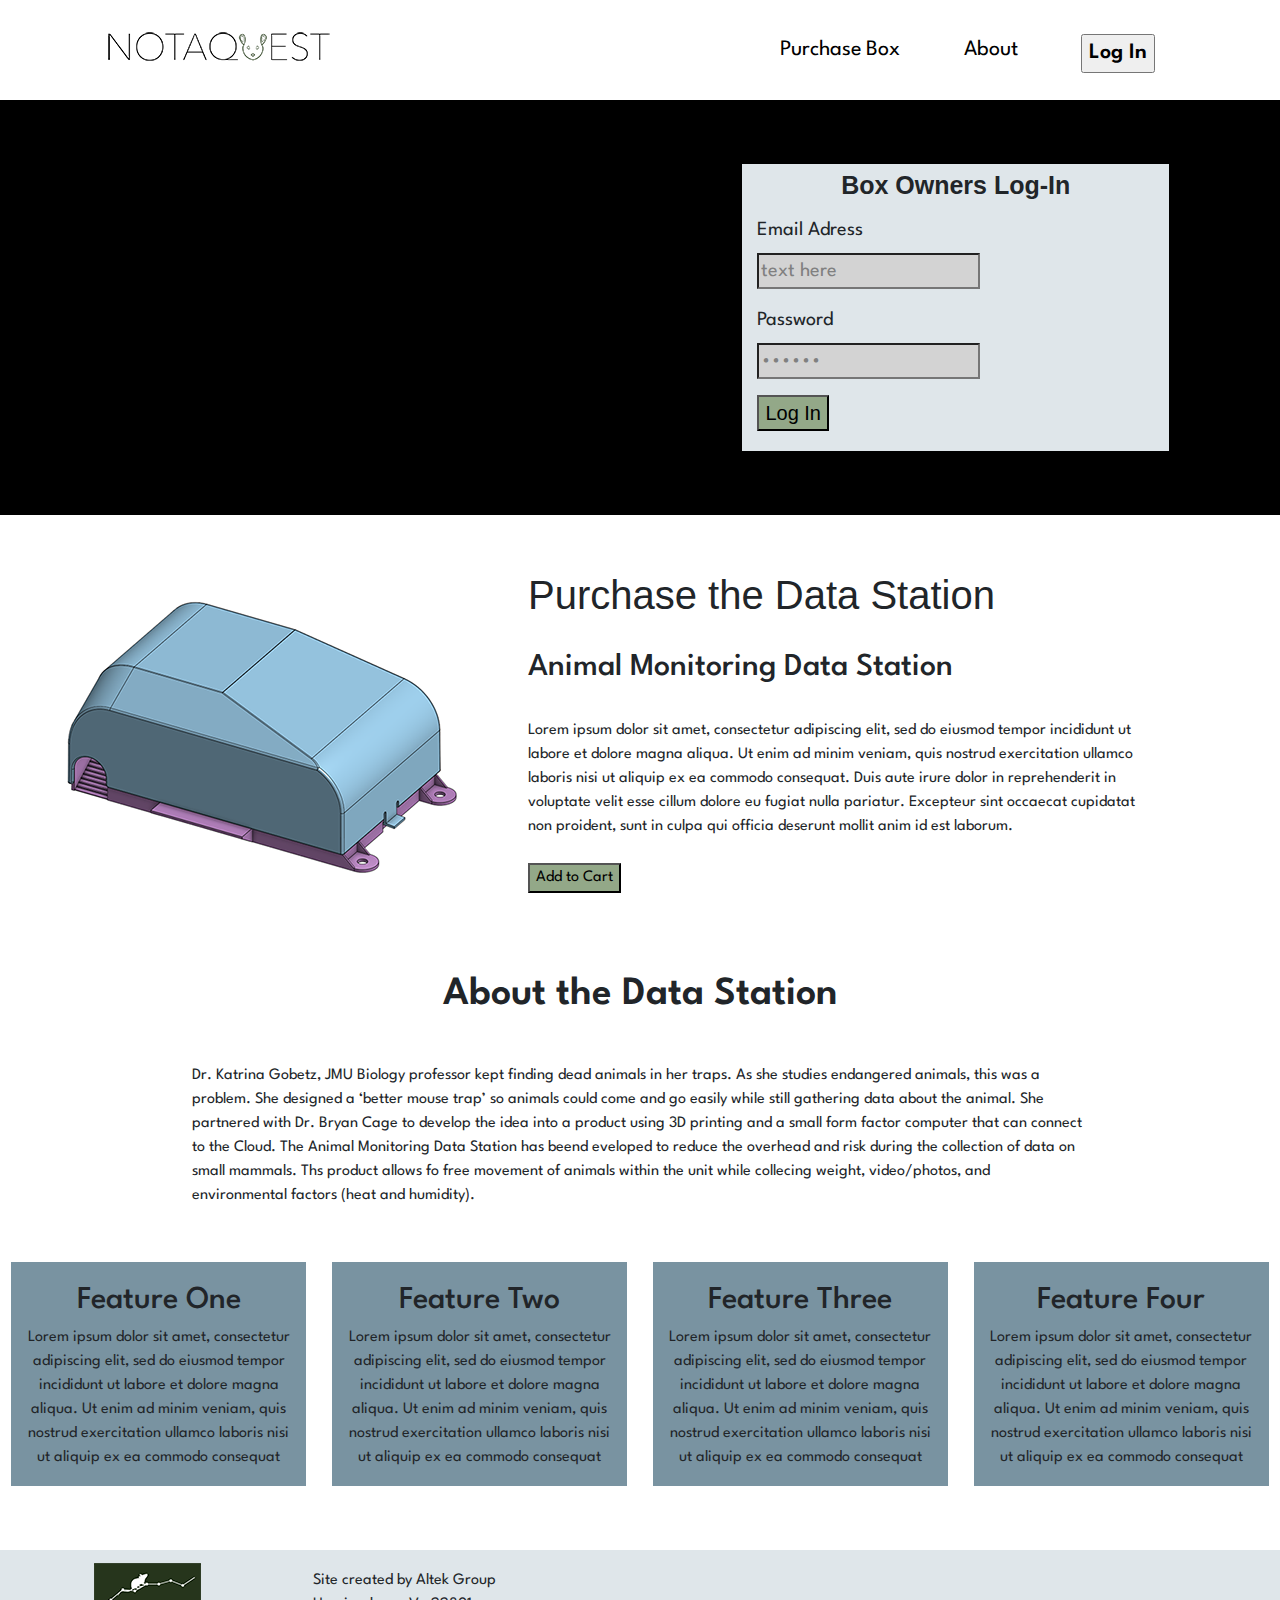
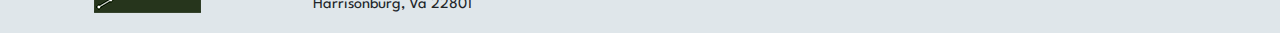
<file: index.html>
<!doctype html>
<html>
<head>
<meta charset="UTF-8">
<meta name="viewport" content="width=device-width, initial-scale=1.0">
<title>Index</title>

<!-- Bootstrap v4 -->
<link href="css/bootstrap.css" rel="stylesheet" type="text/css" media="screen">
<link href="css/custom.css" rel="stylesheet" type="text/css" media="screen">


<!-- font family -->
 <link href="https://fonts.googleapis.com/css?family=Noto+Serif:400,700|Spartan:300,400,600&display=swap" rel="stylesheet">   
    
</head>
<body>
<div class="containter">
<div class="row" style="background-color:white"> <!-- nav and logo div -->
<div class="col-md-6"> <!-- logo div -->
<a href="index.html">
<img src="images/logo.png" class="img-fluid" style="padding-left: 15%; padding-top: 4%; padding-bottom: 4%">
    </a>
</div>
<nav class="col-md-6" style="font-family: 'Spartan'; font-size: 22px"> <!-- nav begins -->
<ul class="nav justify-content-center">
  <li class="nav-item" style="margin-right: 5%">
    <a class="nav-link active" href="#purchase">Purchase Box</a>
  </li>
  <li class="nav-item" style="margin-right: 5%">
    <a class="nav-link" href="#about">About</a>
  </li>
<li class="nav-item">
    <a class="nav-link" href="#logIn">
    <button style="font-family: 'Spartan'; font-weight: 600">   Log In </button> 
    </a>
</li>
</ul>
</nav>    
    </div><!-- end first row div for nav and logo -->
<div class="row">
<div class="col-md-12" style="background-color:black">
    <!-- map div-->
    <div id="map-container-google-3" class="z-depth-1-half map-container-3">
  <iframe src="https://maps.google.com/maps?q=warsaw&t=k&z=13&ie=UTF8&iwloc=&output=embed" frameborder="0"
    style="border:0; width: 100%; position: fixed; height: 400px;" allowfullscreen></iframe>
</div>
<!-- LOG IN DIV -->
<div class="col-md-4 logIn" style="background-color: #DFE6EA; margin-left:58%; margin-bottom: 5%; margin-top: 5%; text-align: canter"> 
<h1 style="text-align: center; font-weight: 600; font-size: 25px; padding-top: 2%"> 
Box Owners Log-In
</h1>
 <form style="font-size: 20px">
      <fieldset>
        <legend style="text-align: center"> </legend>
        <p>
          <label style="text-align:center;font-size: 20px">Email Adress</label>
            <br>
          <input class="email"
                 type = "text"
                 value = "text here" />
        </p>
        <p>
          <label style="text-align: center">Password</label>
            <br>
          <input class="password"
                 type = "password"
                  value = "secret" />
        </p>
      </fieldset>
    <button class="logInButton" style="margin-bottom: 5%; align-items: center;background-color: #93A888">
<a href="confirm.html">
Log In
</a>
</button>
    </form> 

</div>

</div>


<div class="col-md-12 purchase" id="purchase" style="background-color: white">
<!-- image in purchase div -->
<img src="images/purchase.png" class="img-fluid" style="float: left; padding: 5%">
<h1 style="padding-top:4.5%; padding-left: 40%"> Purchase the Data Station</h1>
<h2 style="padding-top: 2%; text-align: left;"> Animal Monitoring Data Station</h2>

<p style="padding-left: 10%; padding-right: 10%; padding-top: 2%; padding-bottom: 3%; text-align: left">Lorem ipsum dolor sit amet, consectetur adipiscing elit, sed do eiusmod tempor incididunt ut labore et dolore magna aliqua. Ut enim ad minim veniam, quis nostrud exercitation ullamco laboris nisi ut aliquip ex ea commodo consequat. Duis aute irure dolor in reprehenderit in voluptate velit esse cillum dolore eu fugiat nulla pariatur. Excepteur sint occaecat cupidatat non proident, sunt in culpa qui officia deserunt mollit anim id est laborum.
<br>
<br>
<button class="add-to-cart" style="background-color: #93A888"> Add to Cart</button>
</p>
</div> <!-- end purchase div -->
<div class="col-md-12" id="about" style="background-color: white"> 
<h1 style="text-align: center; padding-top: 2%; font-family: 'spartan'; font-weight: 600"> About the Data Station </h1>     
<!-- about paragraph -->
<p style="padding-left: 15%; padding-right: 15%; padding-top: 3%; padding-bottom: 3%; text-align: left"> 
Dr. Katrina Gobetz, JMU Biology professor kept finding dead
animals in her traps. As she studies endangered animals, this was
a problem. She designed a ‘better mouse trap’ so animals could
come and go easily while still gathering data about the animal. She
partnered with Dr. Bryan Cage to develop the idea into a product
using 3D printing and a small form factor computer that can connect
to the Cloud. The Animal Monitoring Data Station has beend eveloped to reduce the overhead and risk during the collection of data on small mammals. Ths product allows fo free movement of animals within the unit while collecing weight, video/photos, and environmental factors (heat and humidity).
</p>

<div class="row" style="margin-bottom: 5%;">
<div class="col" style="background-color: white; margin-left: 2%; background-color: #7993A1">
<!-- four column divs -->
<h2> Feature One</h2>
<p style="text-align: center">
Lorem ipsum dolor sit amet, consectetur adipiscing elit, sed do eiusmod tempor incididunt ut labore et dolore magna aliqua. Ut enim ad minim veniam, quis nostrud exercitation ullamco laboris nisi ut aliquip ex ea commodo consequat
</p>
</div>
<div class="col" style="background-color: white; margin-left: 2%;background-color: #7993A1">
<h2>Feature Two</h2>
<p style="text-align: center">
Lorem ipsum dolor sit amet, consectetur adipiscing elit, sed do eiusmod tempor incididunt ut labore et dolore magna aliqua. Ut enim ad minim veniam, quis nostrud exercitation ullamco laboris nisi ut aliquip ex ea commodo consequat
</p>
</div>
<div class="col" style="background-color: white; margin-left: 2%;background-color: #7993A1">
<h2>Feature Three</h2>
<p style="text-align: center">
Lorem ipsum dolor sit amet, consectetur adipiscing elit, sed do eiusmod tempor incididunt ut labore et dolore magna aliqua. Ut enim ad minim veniam, quis nostrud exercitation ullamco laboris nisi ut aliquip ex ea commodo consequat
</p>
</div>
<div class="col" style="background-color: white; margin-left: 2%; margin-right: 2%;background-color: #7993A1">
<h2>Feature Four</h2>
<p style="text-align: center">
Lorem ipsum dolor sit amet, consectetur adipiscing elit, sed do eiusmod tempor incididunt ut labore et dolore magna aliqua. Ut enim ad minim veniam, quis nostrud exercitation ullamco laboris nisi ut aliquip ex ea commodo consequat
</p>
</div>
</div>
</div>
    
<div class="col-md-12"><!-- footer div -->
<div class="row footer" style="background-color: #DFE6EA"> 
<div class="col-md-6"> <!-- logo div -->
<a href="index.html">
<img src="images/logo-footer.png" class="img-fluid" style="padding-left: 15%; padding-right: 4%; padding-top: 2%; padding-bottom: 2%; float: left;">
</a>
<p style="padding-left: 50%; padding-top:3%">
    Site created by Altek Group
    <br>  
    Harrisonburg, Va 22801
</p>

</div>

    </div>    
</div> <!-- end footer div -->

    
    
</div><!-- end second row div -->

    

    


    
    
    
    
    
    
    
    
</div>  <!-- end container div -->


<!-- INSERT HTML PAGE CONTENT HERE -->


<!-- jQuery and Bootstrap links - do not delete! -->
<script src="https://code.jquery.com/jquery-3.2.1.slim.min.js" integrity="sha384-KJ3o2DKtIkvYIK3UENzmM7KCkRr/rE9/Qpg6aAZGJwFDMVNA/GpGFF93hXpG5KkN" crossorigin="anonymous"></script>
<script src="https://cdnjs.cloudflare.com/ajax/libs/popper.js/1.11.0/umd/popper.min.js" integrity="sha384-b/U6ypiBEHpOf/4+1nzFpr53nxSS+GLCkfwBdFNTxtclqqenISfwAzpKaMNFNmj4" crossorigin="anonymous"></script>
<script src="https://maxcdn.bootstrapcdn.com/bootstrap/4.0.0-beta/js/bootstrap.min.js" integrity="sha384-h0AbiXch4ZDo7tp9hKZ4TsHbi047NrKGLO3SEJAg45jXxnGIfYzk4Si90RDIqNm1" crossorigin="anonymous"></script>
<!-- end of do not delete -->
</body>
</html>
</file>
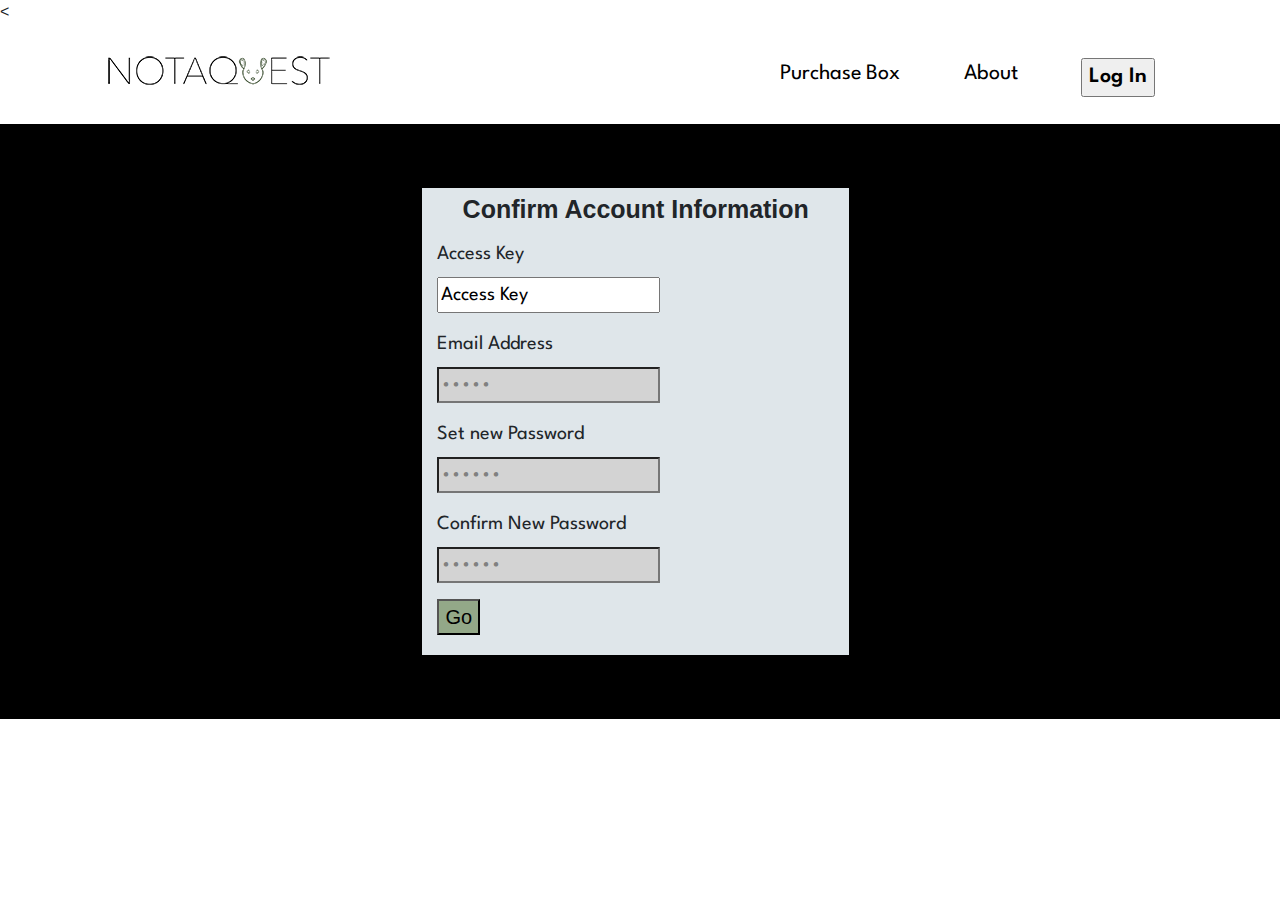
<file: confirm.html>
<<!doctype html>
<html>
<head>
<meta charset="UTF-8">
<meta name="viewport" content="width=device-width, initial-scale=1.0">
<title>Confirmation</title>

<!-- Bootstrap v4 -->
<link href="css/bootstrap.css" rel="stylesheet" type="text/css" media="screen">
<link href="css/custom.css" rel="stylesheet" type="text/css" media="screen">


<!-- font family -->
 <link href="https://fonts.googleapis.com/css?family=Noto+Serif:400,700|Spartan:300,400,600&display=swap" rel="stylesheet">   
    
</head>
<body>
<div class="containter">
<div class="row" style="background-color:white"> <!-- nav and logo div -->
<div class="col-md-6"> <!-- logo div -->
<a href="index.html">
<img src="images/logo.png" class="img-fluid" style="padding-left: 15%; padding-top: 4%; padding-bottom: 4%">
    </a>
</div>
<nav class="col-md-6" style="font-family: 'Spartan'; font-size: 22px"> <!-- nav begins -->
<ul class="nav justify-content-center">
  <li class="nav-item" style="margin-right: 5%">
    <a class="nav-link active" href="#purchase">Purchase Box</a>
  </li>
  <li class="nav-item" style="margin-right: 5%">
    <a class="nav-link" href="#about">About</a>
  </li>
<li class="nav-item">
    <a class="nav-link" href="#logIn">
    <button style="font-family: 'Spartan'; font-weight: 600">   Log In </button> 
    </a>
</li>
</ul>
</nav>    
    </div><!-- end first row div for nav and logo -->
<div class="row">
<div class="col-md-12" style="background-color:black">
    <!-- map div-->
    <div id="map-container-google-3" class="z-depth-1-half map-container-3">
  <iframe src="https://maps.google.com/maps?q=warsaw&t=k&z=13&ie=UTF8&iwloc=&output=embed" frameborder="0"
    style="border:0; width: 100%; position: fixed; height: 600px;" allowfullscreen></iframe>
</div>
<!-- CONFIRM FORM DIV -->
<div class="col-md-4 logIn" style="background-color: #DFE6EA; margin-left:33%; margin-bottom: 5%; margin-top: 5%; text-align: canter"> 
<h1 style="text-align: center; font-weight: 600; font-size: 25px; padding-top: 2%"> 
Confirm Account Information
</h1>
 <form style="font-size: 20px">
      <fieldset>
        <legend style="text-align: center"> </legend>
        <p>
          <label style="text-align:center;font-size: 20px">Access Key</label>
            <br>
          <input class="key"
                 type = "text"
                 value = "Access Key" />
        </p>
        <p>
          <label style="text-align: center">Email Address </label>
            <br>
          <input class="email"
                 type = "password"
                  value = "Email" />
        </p>
        <p>
          <label style="text-align: center">Set new Password </label>
            <br>
          <input class="password"
                 type = "password"
                  value = "secret" />
        </p>
          <p>
          <label style="text-align: center">Confirm New Password </label>
            <br>
          <input class="password"
                 type = "password"
                  value = "secret" />
        </p>
      </fieldset>
    <button class="logInButton" style="margin-bottom: 5%; align-items: center;background-color: #93A888">
<a href="dashboard.html">
Go
</a>
</button>
    </form> 

</div>

</div>



</div>
</div>
    
    


    

    


    
    
    
    
    
    
    
    
 <!-- end container div -->


<!-- INSERT HTML PAGE CONTENT HERE -->


<!-- jQuery and Bootstrap links - do not delete! -->
<script src="https://code.jquery.com/jquery-3.2.1.slim.min.js" integrity="sha384-KJ3o2DKtIkvYIK3UENzmM7KCkRr/rE9/Qpg6aAZGJwFDMVNA/GpGFF93hXpG5KkN" crossorigin="anonymous"></script>
<script src="https://cdnjs.cloudflare.com/ajax/libs/popper.js/1.11.0/umd/popper.min.js" integrity="sha384-b/U6ypiBEHpOf/4+1nzFpr53nxSS+GLCkfwBdFNTxtclqqenISfwAzpKaMNFNmj4" crossorigin="anonymous"></script>
<script src="https://maxcdn.bootstrapcdn.com/bootstrap/4.0.0-beta/js/bootstrap.min.js" integrity="sha384-h0AbiXch4ZDo7tp9hKZ4TsHbi047NrKGLO3SEJAg45jXxnGIfYzk4Si90RDIqNm1" crossorigin="anonymous"></script>
<!-- end of do not delete -->
</body>
</html>
</file>
<file: css/custom.css>
@charset "UTF-8";
/* Add your custom CSS declarations below  */

nav {
    font-size: 30px;
   padding-top: 2%; 
}

.nav-item {
    font-family: 'spartan';
}

a {
    color: black;
}
a:active {
    color: blue;
    text-decoration: underline;
}
.nav nav-tabs {
    color: red;
}
a:hover {
    color: red;
}
h2 {
    text-align: center;
    padding-top: 8%;
    font-family: 'spartan';
}
h3 {
    font-size: 20px;
    font-style: italic;
    font-family: 'spartan';
}
p {
    font-family: 'Spartan', sans-serif;
}
table {
    font-size: 20px;
    padding-left: 3%;
    empty-cells: show;
}

td {
    height: 27px;
}
.logIn {
    font-size :30px;
}

.email {
  color: grey;
    background-color: lightgray;
}

.password {
    color: grey;
    background-color: lightgray; 
}
.createNew {
    margin-top: 40%;
}
.viewMore {
   margin-bottom: 10%
}
.view {
    text-align: center;
}
.dataTitle {
    text-align: center;
}
.boxLocation {
    text-align: center;
}
.date {
    text-align: center;
}
footer {
    font-size: 20px;
    padding-top: 1.5%; 
}
col:nth-child(odd) {
  background: #DFE6EA;
}

col:nth-child(even) {
  background:#7993A1;
}
</file>
